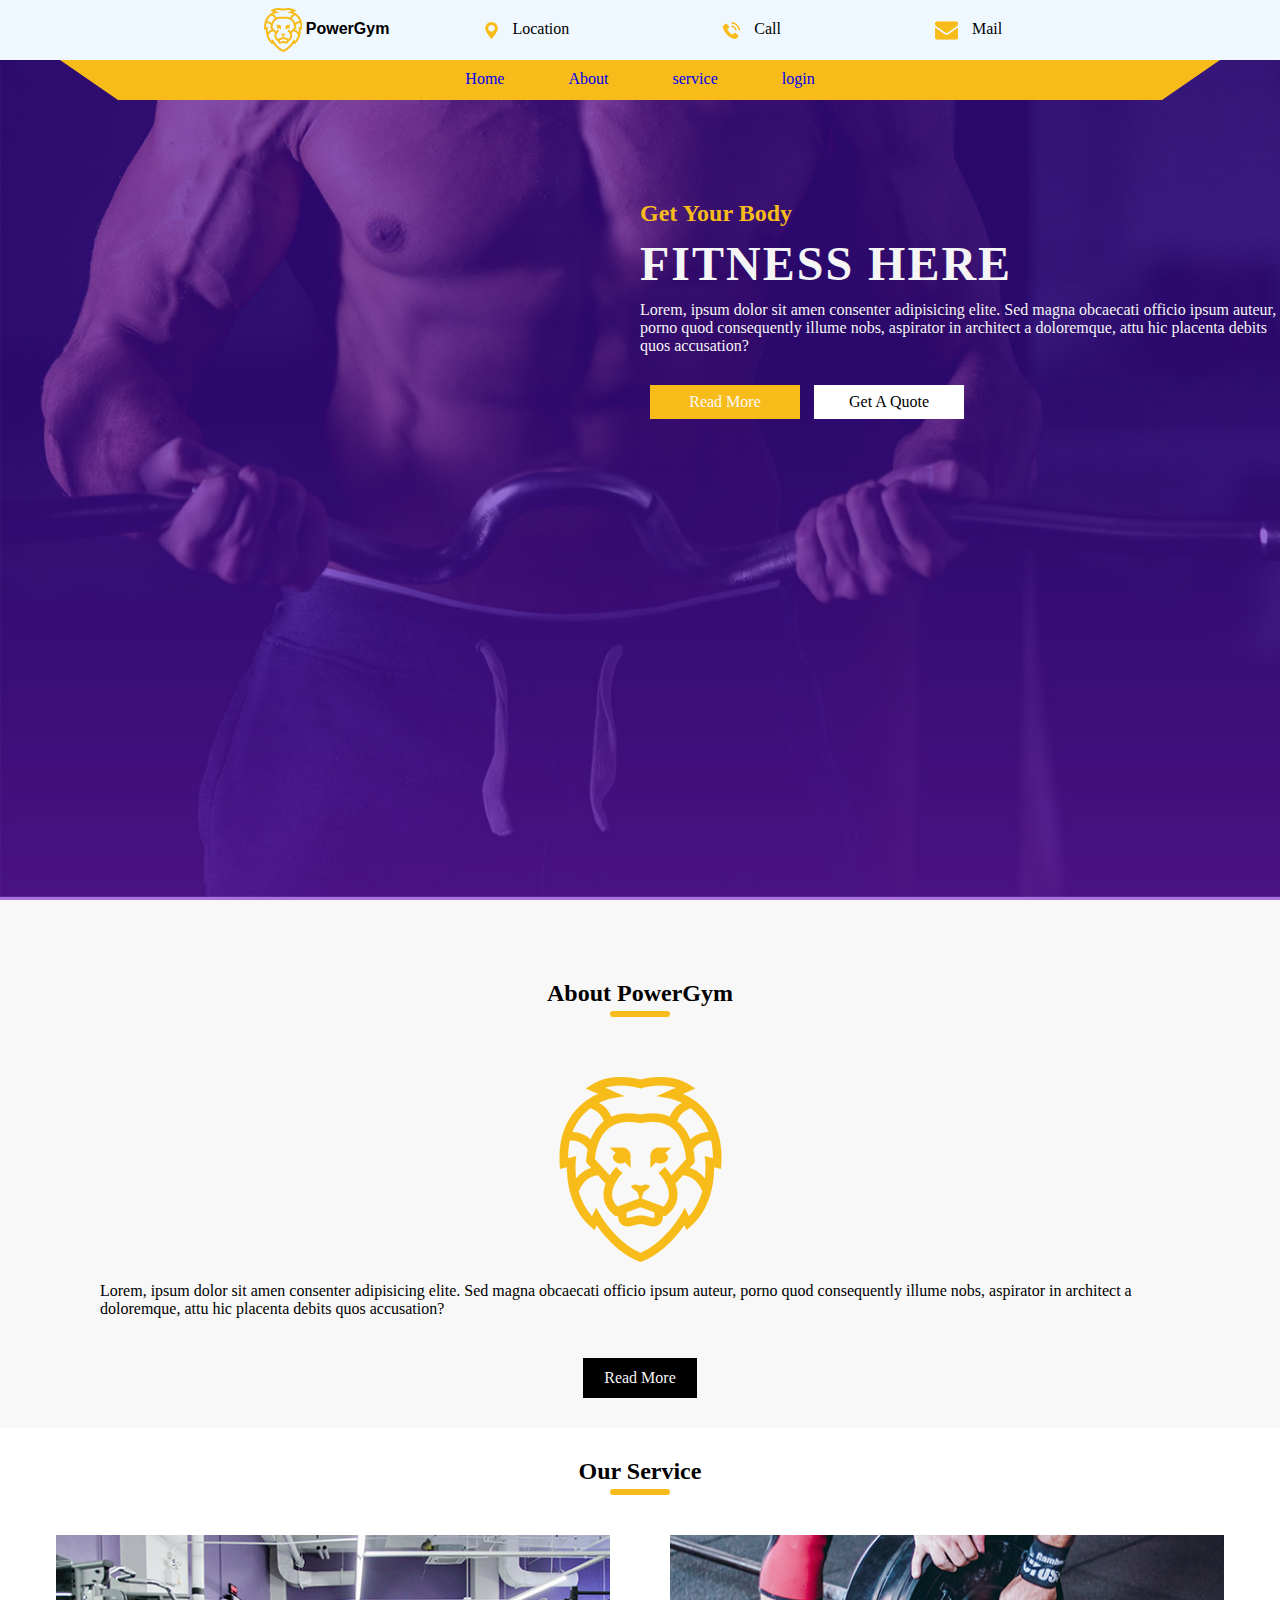
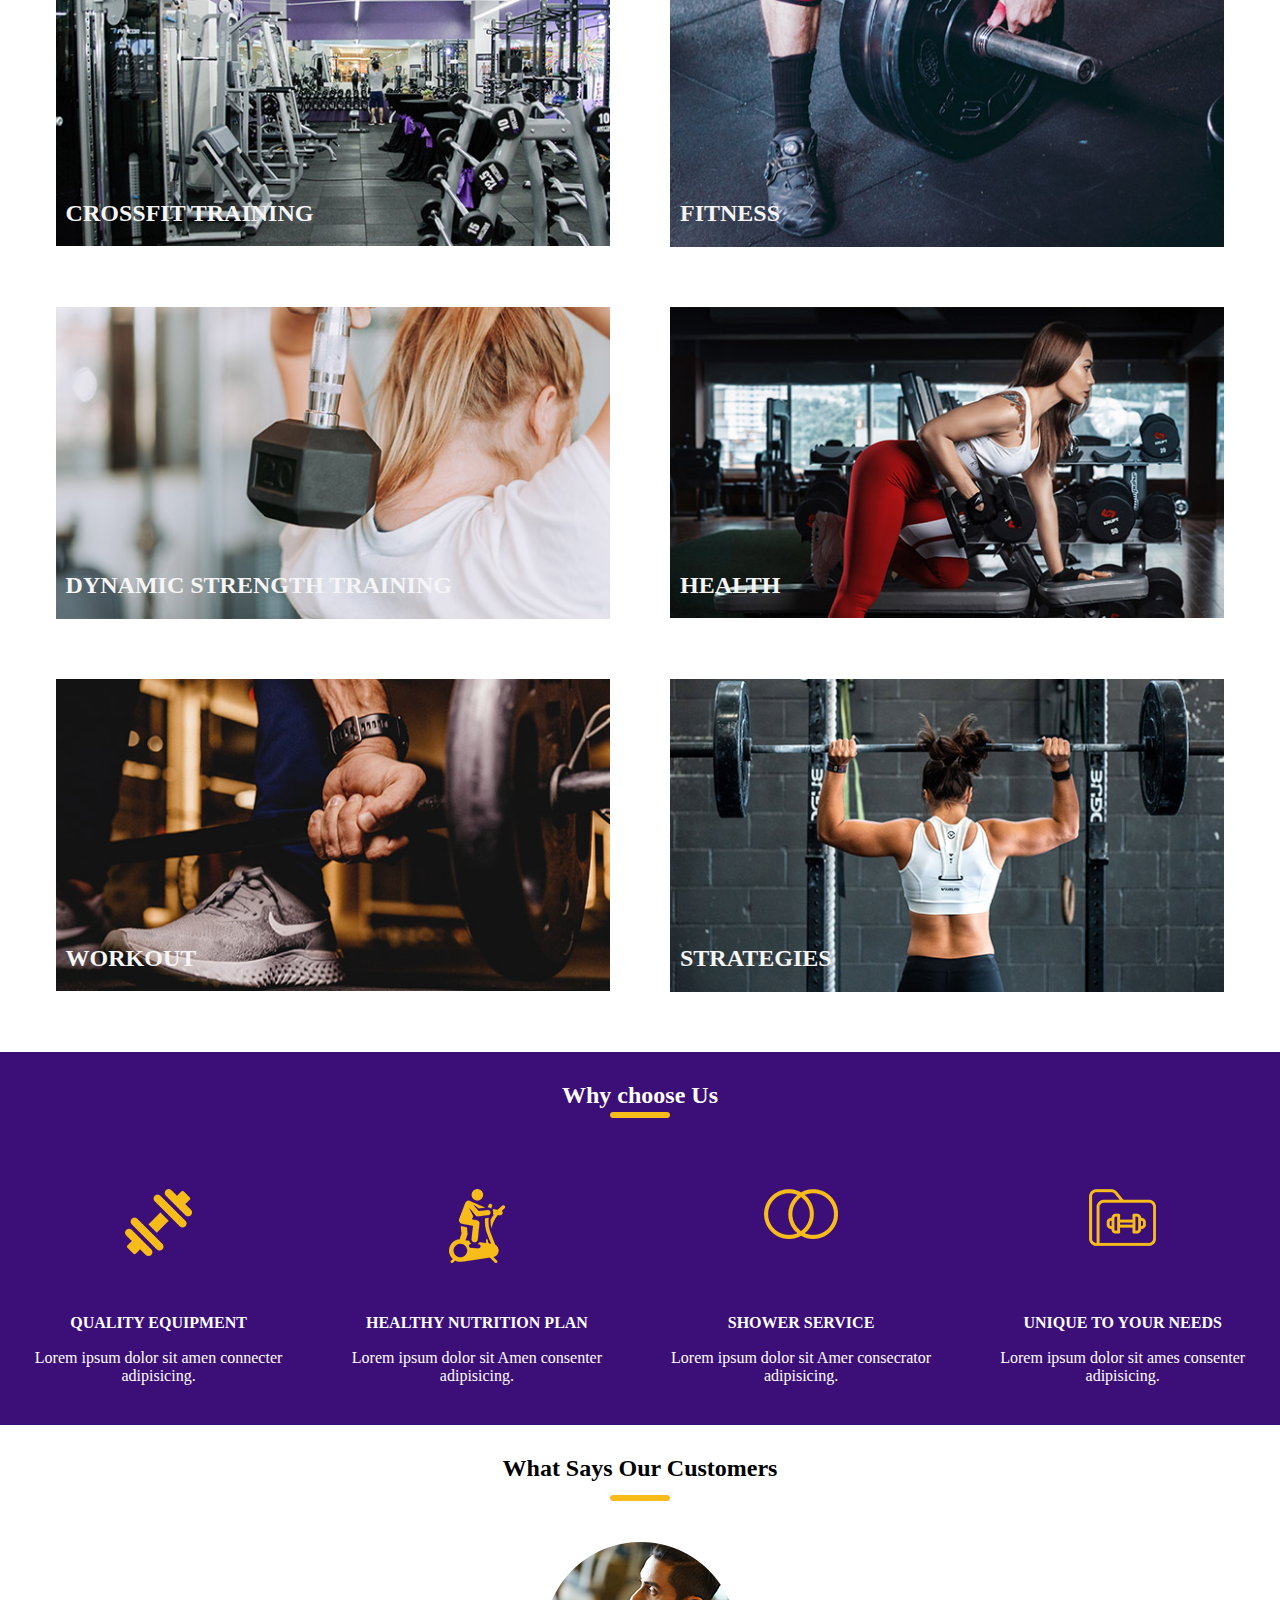
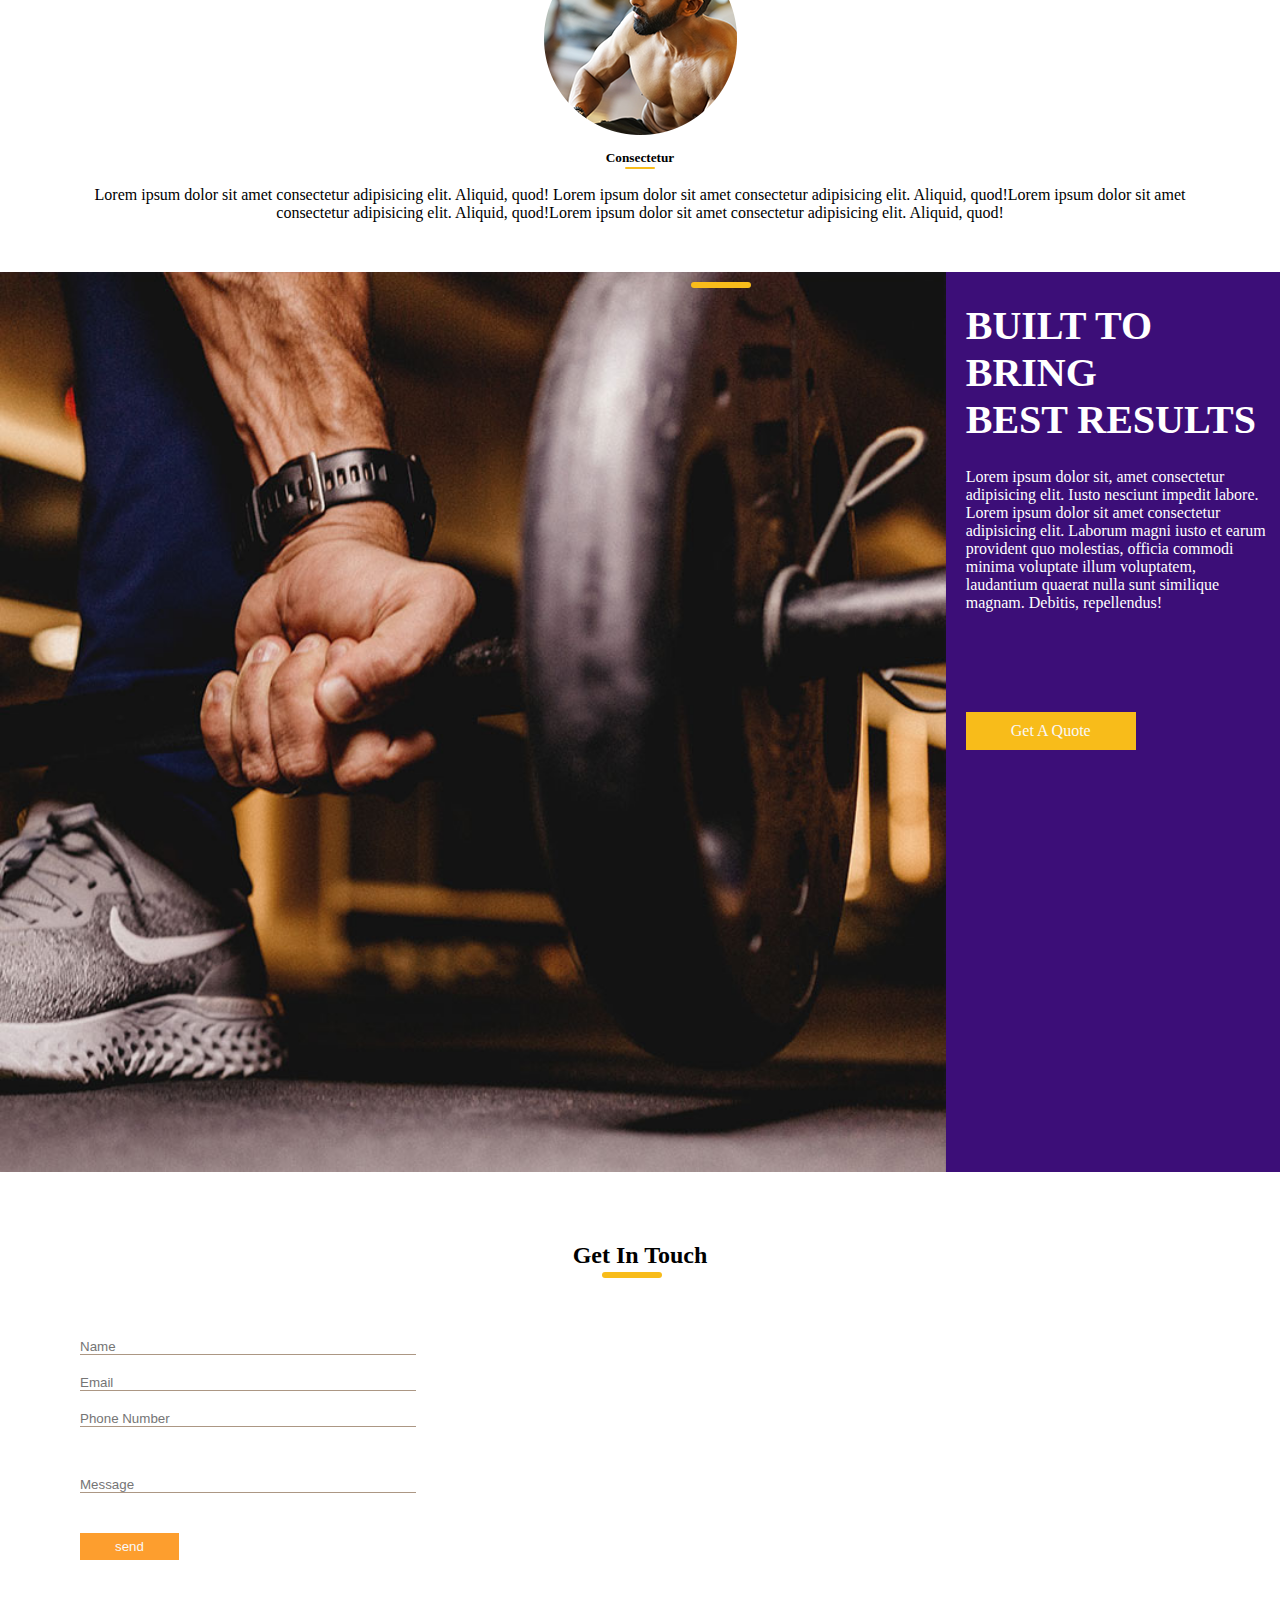
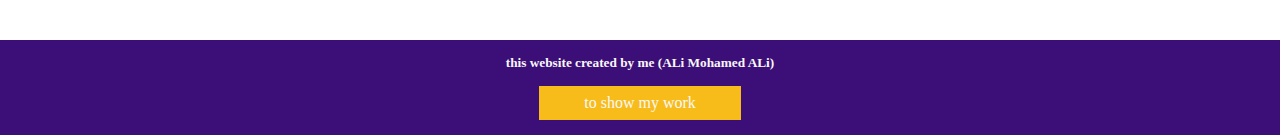
<file: index.html>
<!DOCTYPE html>
<html lang="en">
  <head>
    <meta charset="UTF-8" />
    <meta http-equiv="X-UA-Compatible" content="IE=edge" />
    <meta name="viewport" content="width=device-width, initial-scale=1.0" />
    <link rel="stylesheet" href="style.css" />
    <title>Fitness</title>
  </head>
  <body>
    <div class="header">
      <div class="navigation">
        <div class="logo">
          <a href="#">
            <img src="image/logo.png" alt="" />
            <span>PowerGym</span>
          </a>
        </div>
        <div class="contant-nav">
          <ul>
            <li>
              <a href="">
                <img src="image/location.png" alt="" />
                <span>Location</span>
              </a>
            </li>
            <li>
              <a href="">
                <img src="image/call.png" alt="" />
                <span>Call</span>
              </a>
            </li>
            <li>
              <a href="">
                <img src="image/envelope.png" alt="" />
                <span>Mail</span>
              </a>
            </li>
          </ul>
        </div>
      </div>
    </div>
    <section class="section">
      <div class="navbar2">
        <div class="custom-navbar">
          <div class="inner">
            <div class="nav-links">
              <ul>
                <li class="nav-item">
                  <a href="index.html">Home</a>
                </li>
                <li class="nav-item">
                  <a href="#about">About</a>
                </li>
                <li class="nav-item">
                  <a href="#service">service</a>
                </li>
                <li class="nav-item">
                  <a href="#login">login</a>
                </li>
              </ul>
            </div>
          </div>
        </div>
      </div>
      <div class="container">
        <div class="container-inner">
          <div class="container-content">
            <div class="container-details">
              <h2>Get Your Body</h2>
              <h1>FITNESS HERE</h1>
              <p>
                Lorem, ipsum dolor sit amen consenter adipisicing elite. Sed
                magna obcaecati officio ipsum auteur, porno quod consequently
                illume nobs, aspirator in architect a doloremque, attu hic
                placenta debits quos accusation?
              </p>
              <div class="container-btn">
                <a href="" class="btn1"> Read More </a>
                <a href="" class="btn2"> Get A Quote </a>
              </div>
            </div>
          </div>
        </div>
      </div>
    </section>
    <section class="body" id="about">
      <div class="main">
        <div class="title">
          <h2>About PowerGym</h2>
        </div>
        <div class="box">
          <div class="image-box">
            <img src="image/about-img.png" alt="" />
          </div>
          <div class="details-box">
            <p>
              Lorem, ipsum dolor sit amen consenter adipisicing elite. Sed
              magna obcaecati officio ipsum auteur, porno quod consequently
              illume nobs, aspirator in architect a doloremque, attu hic
              placenta debits quos accusation?
            </p>
            <div class="box-btn">
              <a href="">Read More</a>
            </div>
          </div>
        </div>
      </div>
    </section>
    <section class="service" id="service">
      <div class="service-body">
        <div class="service-title">
          <h2>Our Service</h2>
        </div>
        <div class="service-content">
          <div class="service-box">
            <a href=""><img src="image/s-1.jpg" alt=""/></a>
            <h6 class="service-heading">CROSSFIT TRAINING</h6>
          </div>
          <div class="service-box">
            <a href=""><img src="image/s-2.jpg" alt="" /></a>
            <h6 class="service-heading">FITNESS</h6>
          </div>
          <div class="service-box">
            <a href=""><img src="image/s-3.jpg" alt="" /></a>
            <h6 class="service-heading">DYNAMIC STRENGTH TRAINING</h6>
          </div>
          <div class="service-box">
            <a href=""><img src="image/s-4.jpg" alt="" /></a>
            <h6 class="service-heading">HEALTH</h6>
          </div>
          <div class="service-box">
            <a href=""><img src="image/s-5.jpg" alt="" /></a>
            <h6 class="service-heading">WORKOUT</h6>
          </div>
          <div class="service-box">
            <a href=""><img src="image/s-6.jpg" alt="" /></a>
            <h6 class="service-heading">STRATEGIES</h6>
            </div>
        </div>
        </div>
      </div>
    </section>
    <section class="our-section">
      <div class="section-content">
        <div class="section-title">
          <h2>Why choose Us</h2>
        </div>
        <div class="section-box">
          <div class="name">
            <div class="box-content">
              <div class="box-image">
                <img src="image/u-1.png" alt="">
              </div>
            </div>
            <div class="box-details">
              <h5>QUALITY EQUIPMENT</h5>
              <p>Lorem ipsum dolor sit amen connecter adipisicing.</p>
            </div>
          </div>
          <div class="name">
            <div class="box-content">
              <div class="box-image">
                <img src="image/u-2.png" alt="">
              </div>
            </div>
            <div class="box-details">
              <h5>HEALTHY NUTRITION PLAN</h5>
              <p>Lorem ipsum dolor sit Amen consenter adipisicing.</p>
            </div>
          </div>
          <div class="name">
            <div class="box-content">
              <div class="box-image">
                <img src="image/u-3.png" alt="">
              </div>
            </div>
            <div class="box-details">
              <h5>SHOWER SERVICE</h5>
              <p>Lorem ipsum dolor sit Amer consecrator adipisicing.</p>
            </div>
          </div>
          <div class="name">
            <div class="box-content">
              <div class="box-image">
                <img src="image/u-4.png" alt="">
              </div>
            </div>
            <div class="box-details">
              <h5>UNIQUE TO YOUR NEEDS</h5>
              <p>Lorem ipsum dolor sit ames consenter adipisicing.</p>
            </div>
          </div>
        </div>
      </div>
    </section>
    <section class="customer">
      <div class="customer-container">
        <div class="container-title">
          <h2>What Says Our Customers</h2>
        </div>
          <div class="container-box">
            <div class="container-image">
              <img src="image/client.png" alt="">
            </div>
          </div>
          <div class="customer-details">
            <h5>Consectetur</h5>
            <p>Lorem ipsum dolor sit amet consectetur adipisicing
              elit. Aliquid, quod! Lorem ipsum dolor sit amet consectetur adipisicing
              elit. Aliquid, quod!Lorem ipsum dolor sit amet consectetur adipisicing
              elit. Aliquid, quod!Lorem ipsum dolor sit amet consectetur adipisicing
              elit. Aliquid, quod!</p>
            </div>
          </div>
    </section>
    <section class="result">
      <div class="container-result">
        <div class="row">
          <div class="image-row">
            <img src="image/result-img.jpg" alt="">
          </div>
          <div class="row-content">
            <div class="row-details">
              <h2>
                BUILT TO BRING
                <br>
                BEST RESULTS
              </h2>
              <p>Lorem ipsum dolor sit, amet consectetur adipisicing elit. Iusto
                nesciunt impedit labore. Lorem ipsum dolor sit amet consectetur adipisicing elit.
                Laborum magni iusto et earum provident quo molestias, officia commodi minima voluptate
                illum voluptatem,
                laudantium quaerat nulla sunt similique magnam. Debitis, repellendus!</p>
                <a href="#">Get A Quote</a>
            </div>
          </div>
        </div>
      </div>
    </section>
    <section class="contact" id="login">
      <div class="contact-container">
        <div class="contact-title">
          <h2>Get In Touch</h2>
        </div>
        <div class="contant-content">
          <form>
            <div class="form-content">
              <div class="form-details">
              <div>
                <input type="text" placeholder="Name">
              </div>
              <div>
                <input type="email" placeholder="Email">
              </div>
              <div>
                <input type="text" placeholder="Phone Number">
              </div>
              <div class="message">
                <input type="text" placeholder="Message">
              </div>
              <div class="contact-btn">
                <button type="submit">send</button>
              </div>
              </div>
            </div>
          </form>
        </div>
      </div>
    </section>
    <footer>
      <div class="footer">
        <h5>this website created by me (ALi Mohamed ALi)</h5>
        <a href="files/project3/index.html">to show my work</a>
      </div>
      <div>

      </div>
    </footer>
  </body>
</html>
</file>
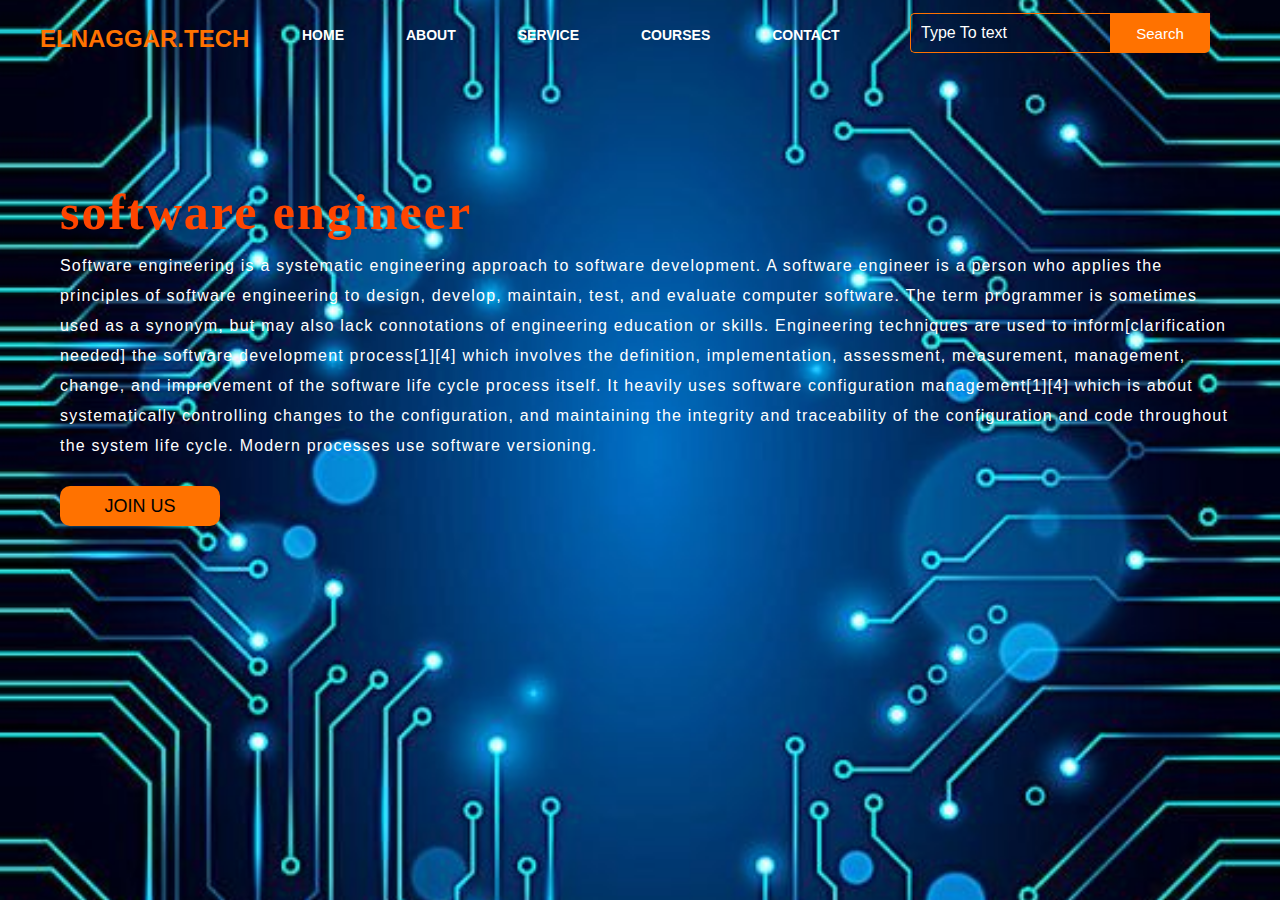
<file: files/project3/files/project/index.html>
<!DOCTYPE html>
<html lang="en">
<head>
    <title>
        COURSES
    </title>
    <link rel="stylesheet" href="style.css">
</head>
<body>

    <div class="main">
        <div class="navbar">
            <div class="icon">
              <a href="#"><h2 class="logo">elnaggar.tech</h2></a>
            </div>

            <div class="menu">
                <ul>
                    <li><a href="#">HOME</a></li>
                    <li><a href="about.html">ABOUT</a></li>
                    <li><a href="#">SERVICE</a></li>
                    <li><a href="courses.html">COURSES</a></li>
                    <li><a href="contact.html">CONTACT</a></li>
                </ul>
            </div>

            <div class="search">
                <input class="srch" type="search" name="" placeholder="Type To text">
                <a href="#"> <button class="btn">Search</button></a>
            </div>

        </div> 
        <div class="content">
            <h1>software engineer</h1>
            <p class="par">Software engineering is a systematic engineering approach to software development.
                A software engineer is a person who applies the principles of software engineering to design, develop, maintain, test, and evaluate computer software. The term programmer is sometimes used as a synonym, but may also lack connotations of engineering education or skills.
                Engineering techniques are used to inform[clarification needed] the software development process[1][4] which involves the definition, implementation, assessment, measurement, management, change, and improvement of the software life cycle process itself. It heavily uses software configuration management[1][4] which is about systematically controlling changes to the configuration, and maintaining the integrity and traceability of the configuration and code throughout the system life cycle. Modern processes use software versioning.</p>
                <button class="cn"><a href="contact.html">JOIN US</a></button>

</body>
</html>
</file>
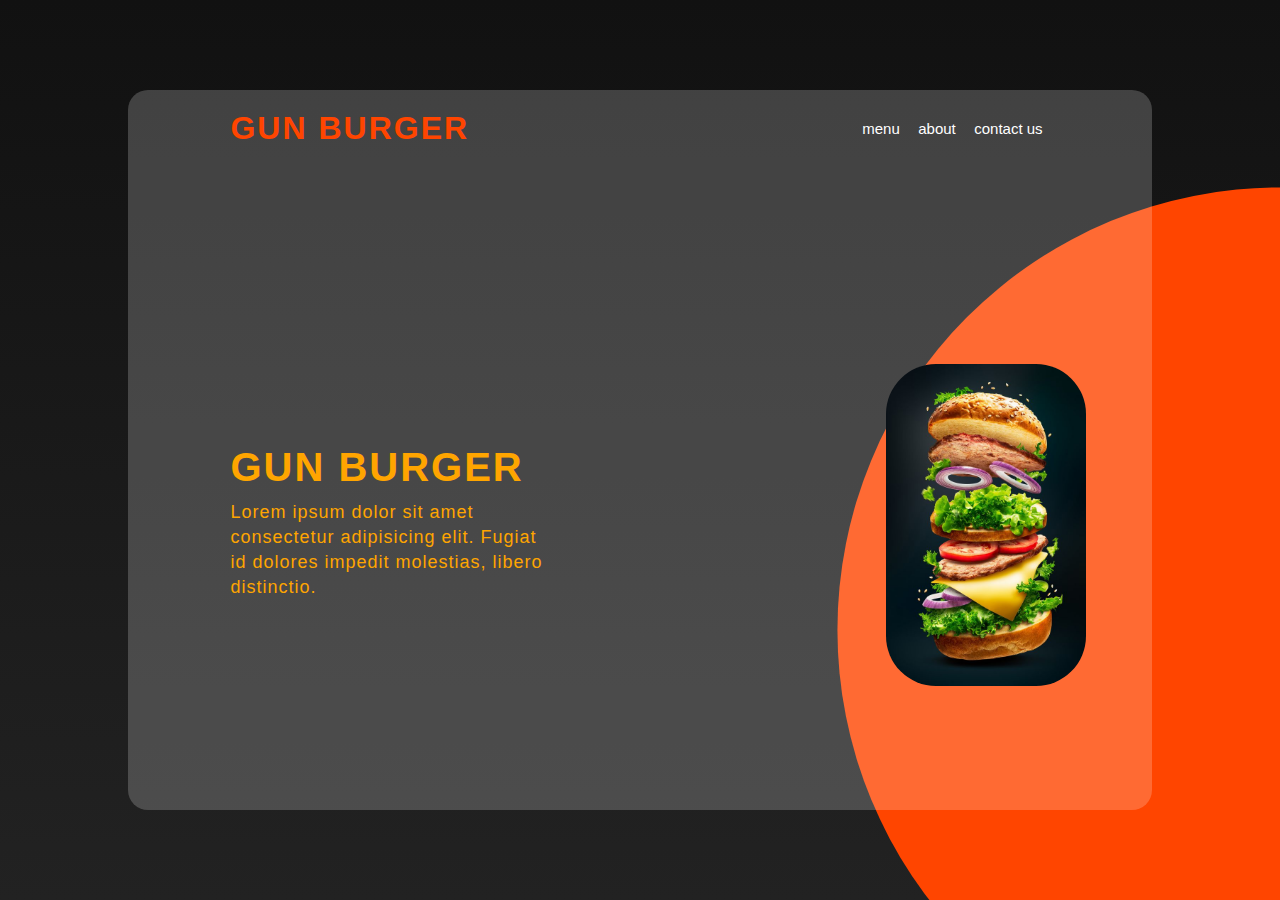
<file: files/project3/files/project2/index.html>
<!DOCTYPE html>
<html>
    <head>
       <title>
my project
       </title>
       <meta charset="UTF-8">
        <link rel="stylesheet" href="style.css">
        <meta name="viewport" content="width=device-width">
        <meta name="keyword" content="html,c#,css,javascript">
        <meta name="description" content="programmer lectrning">
        <link rel="stylesheet" href="https://cdn.jsdelivr.net/npm/bootstrap@5.2.0/dist/css/bootstrap.min.css" integrity="sha384-gH2yIJqKdNHPEq0n4Mqa/HGKIhSkIHeL5AyhkYV8i59U5AR6csBvApHHNl/vI1Bx" crossorigin="anonymous">
        <script src="https://cdn.jsdelivr.net/npm/bootstrap@5.2.0/dist/js/bootstrap.min.js" integrity="sha384-ODmDIVzN+pFdexxHEHFBQH3/9/vQ9uori45z4JjnFsRydbmQbmL5t1tQ0culUzyK" crossorigin="anonymous"></script>
        <script src="https://cdn.jsdelivr.net/npm/bootstrap@5.2.0/dist/js/bootstrap.bundle.min.js" integrity="sha384-A3rJD856KowSb7dwlZdYEkO39Gagi7vIsF0jrRAoQmDKKtQBHUuLZ9AsSv4jD4Xa" crossorigin="anonymous"></script>
    </head>

    <body>
      <div class="container">
         <nav>
            <a href="https://www.facebook.com/Gunburger0" class="logo">Gun Burger</a> 
            <ul>
                <li><a href="menu.html">menu</a></li>
                <li><a href="about.html" >about</a></li>
                <li><a href="contact us.html">contact us</a></li>
            </ul>
         </nav>
         <div class="cont">
            <div class="text">
                <h2>Gun Burger</h2>
                <p>Lorem ipsum dolor sit amet consectetur adipisicing elit. Fugiat id dolores impedit molestias, libero distinctio.</p>

            </div>
            <div class="image">
                <img  src="image/bf3566cd10c73edcfb61e041dbb434a1.jpg" >
            </div>

         </div>
      </div>
    </body>
</html>
</file>
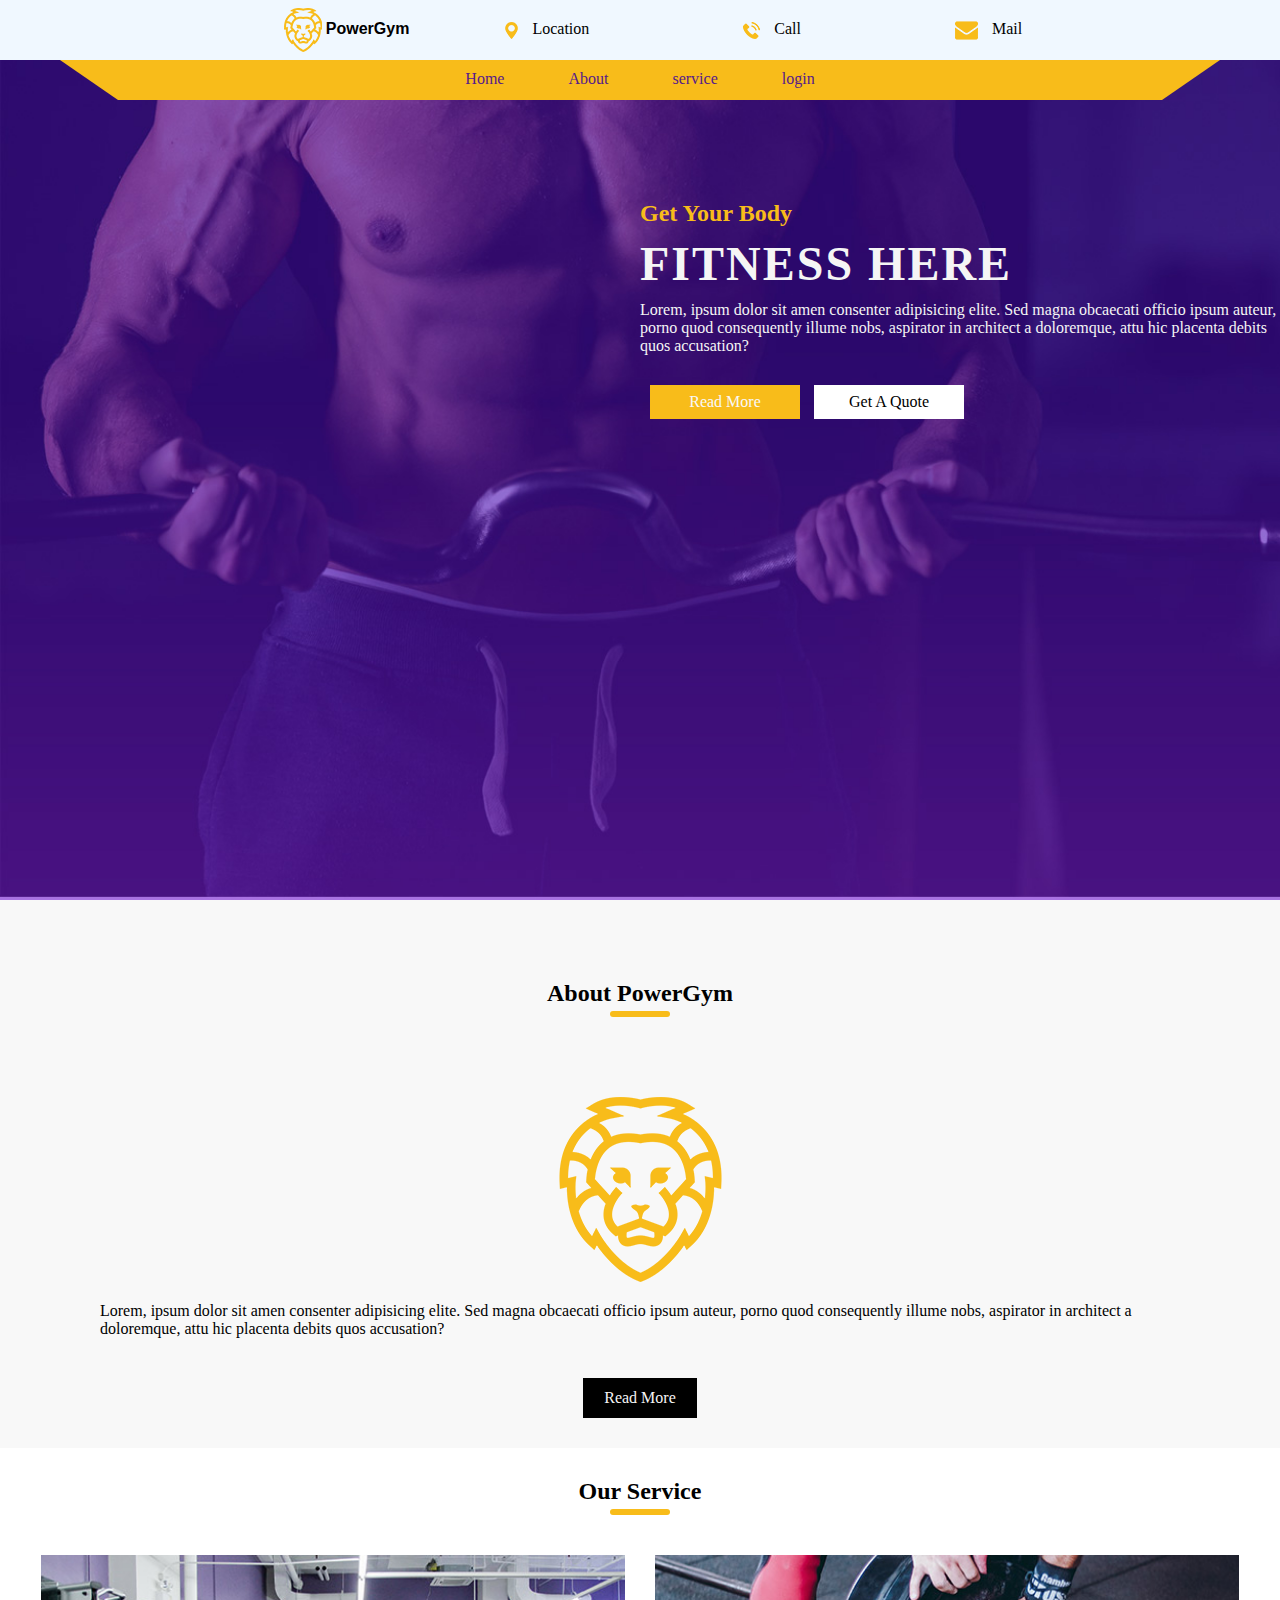
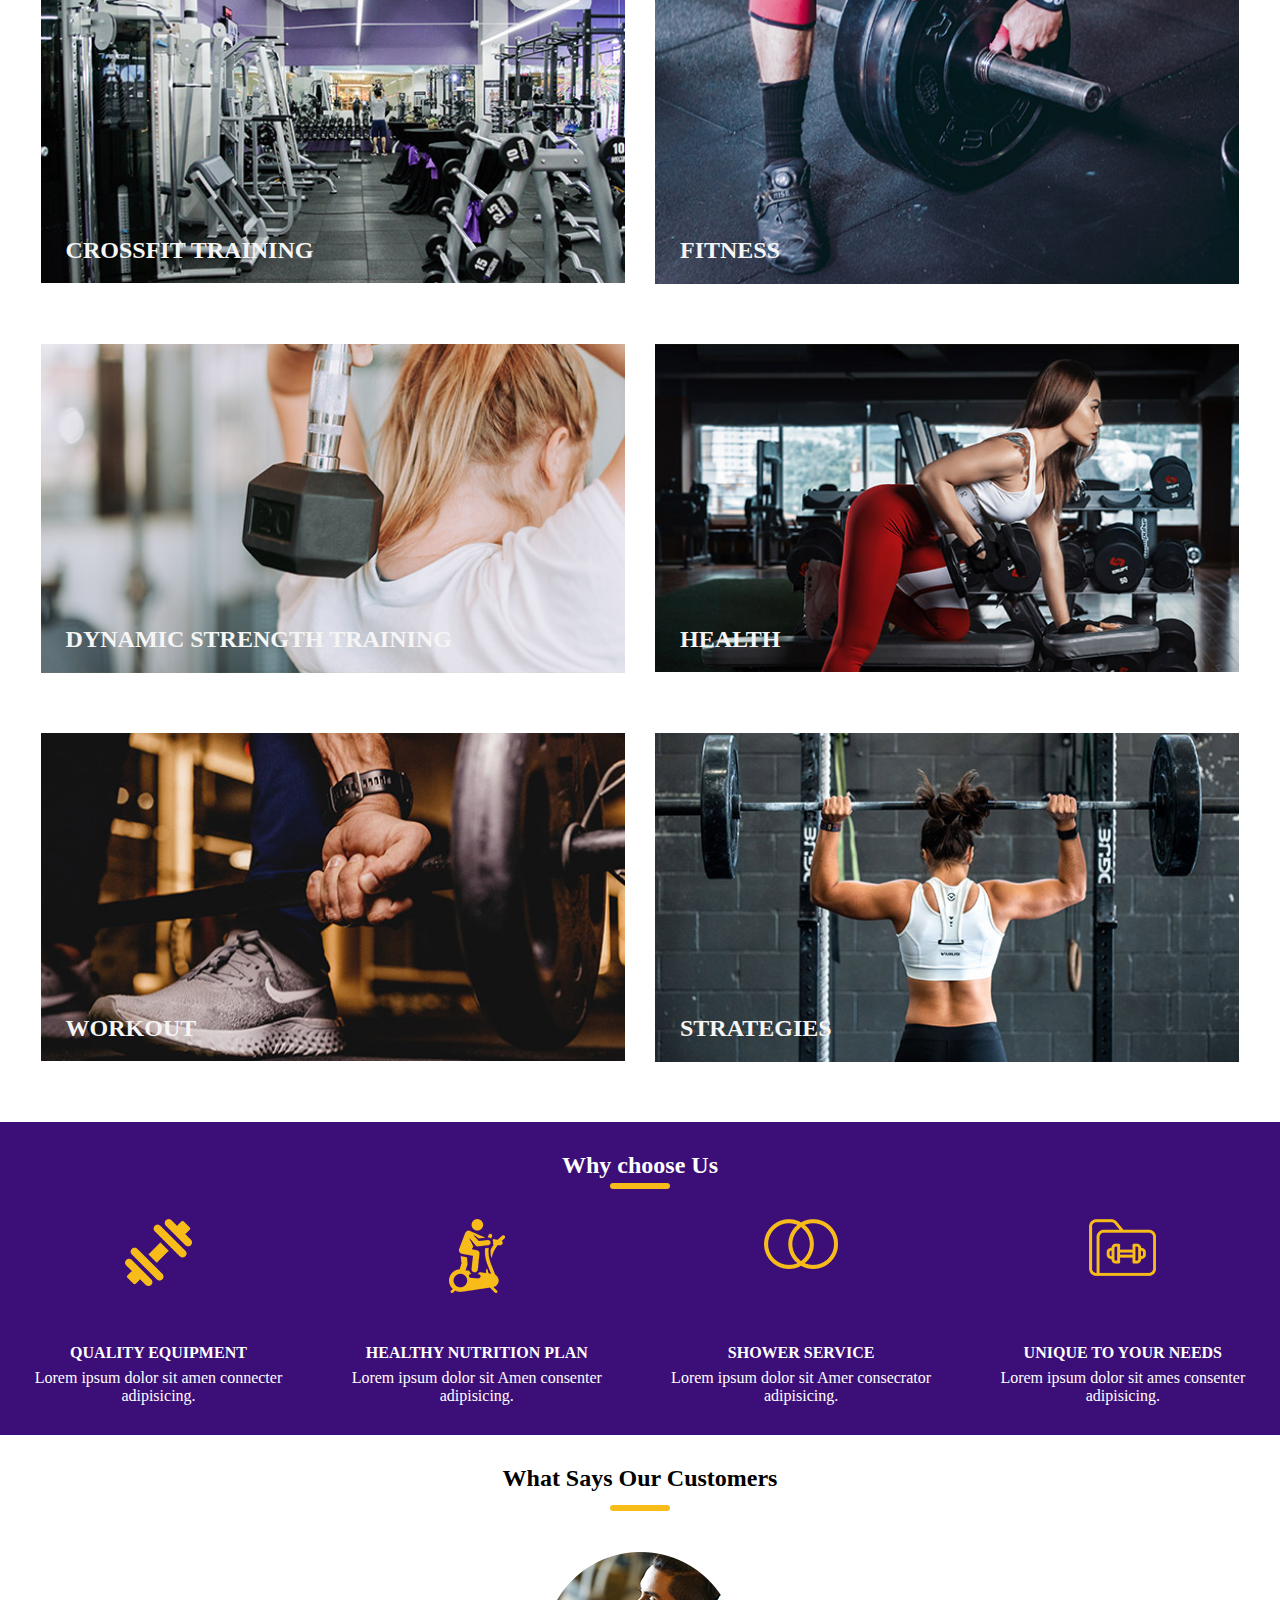
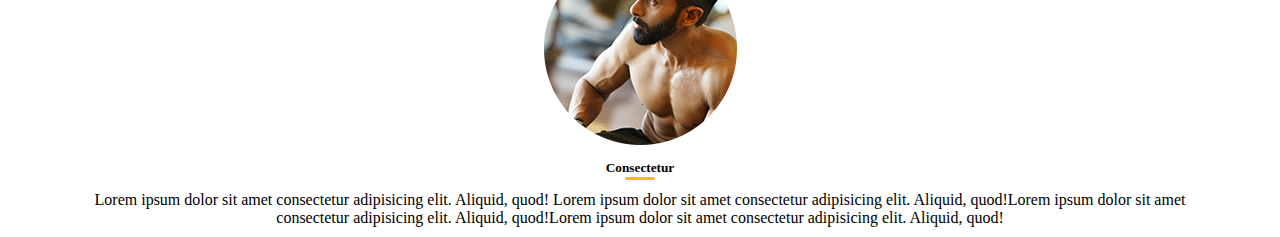
<file: files/project3/files/fitness/files/project3/files/fitness/index.html>
<!DOCTYPE html>
<html lang="en">
  <head>
    <meta charset="UTF-8" />
    <meta http-equiv="X-UA-Compatible" content="IE=edge" />
    <meta name="viewport" content="width=device-width, initial-scale=1.0" />
    <link rel="stylesheet" href="style.css" />
    <title>Fitness</title>
  </head>
  <body>
    <div class="header">
      <div class="navigation">
        <div class="logo">
          <a href="#">
            <img src="image/logo.png" alt="" />
            <span>PowerGym</span>
          </a>
        </div>
        <div class="contant-nav">
          <ul>
            <li>
              <a href="">
                <img src="image/location.png" alt="" />
                <span>Location</span>
              </a>
            </li>
            <li>
              <a href="">
                <img src="image/call.png" alt="" />
                <span>Call</span>
              </a>
            </li>
            <li>
              <a href="">
                <img src="image/envelope.png" alt="" />
                <span>Mail</span>
              </a>
            </li>
          </ul>
        </div>
      </div>
    </div>
    <section class="section">
      <div class="navbar2">
        <div class="custom-navbar">
          <div class="inner">
            <div class="nav-links">
              <ul>
                <li class="nav-item">
                  <a href=""><span>Home</span></a>
                </li>
                <li class="nav-item">
                  <a href=""><span>About</span></a>
                </li>
                <li class="nav-item">
                  <a href=""><span>service</span></a>
                </li>
                <li class="nav-item">
                  <a href=""><span>login</span></a>
                </li>
              </ul>
            </div>
          </div>
        </div>
      </div>
      <div class="container">
        <div class="container-inner">
          <div class="container-content">
            <div class="container-details">
              <h2>Get Your Body</h2>
              <h1>FITNESS HERE</h1>
              <p>
                Lorem, ipsum dolor sit amen consenter adipisicing elite. Sed
                magna obcaecati officio ipsum auteur, porno quod consequently
                illume nobs, aspirator in architect a doloremque, attu hic
                placenta debits quos accusation?
              </p>
              <div class="container-btn">
                <a href="" class="btn1"> Read More </a>
                <a href="" class="btn2"> Get A Quote </a>
              </div>
            </div>
          </div>
        </div>
      </div>
    </section>
    <section class="body">
      <div class="main">
        <div class="title">
          <h2>About PowerGym</h2>
        </div>
        <div class="box">
          <div class="image-box">
            <img src="image/about-img.png" alt="" />
          </div>
          <div class="details-box">
            <p>
              Lorem, ipsum dolor sit amen consenter adipisicing elite. Sed
              magna obcaecati officio ipsum auteur, porno quod consequently
              illume nobs, aspirator in architect a doloremque, attu hic
              placenta debits quos accusation?
            </p>
            <div class="box-btn">
              <a href="">Read More</a>
            </div>
          </div>
        </div>
      </div>
    </section>
    <section class="service">
      <div class="service-body">
        <div class="service-title">
          <h2>Our Service</h2>
        </div>
        <div class="service-content">
          <div class="service-box">
            <a href=""><img src="image/s-1.jpg" alt=""/></a>
            <h6 class="service-heading">CROSSFIT TRAINING</h6>
          </div>
          <div class="service-box">
            <a href=""><img src="image/s-2.jpg" alt="" /></a>
            <h6 class="service-heading">FITNESS</h6>
          </div>
          <div class="service-box">
            <a href=""><img src="image/s-3.jpg" alt="" /></a>
            <h6 class="service-heading">DYNAMIC STRENGTH TRAINING</h6>
          </div>
          <div class="service-box">
            <a href=""><img src="image/s-4.jpg" alt="" /></a>
            <h6 class="service-heading">HEALTH</h6>
          </div>
          <div class="service-box">
            <a href=""><img src="image/s-5.jpg" alt="" /></a>
            <h6 class="service-heading">WORKOUT</h6>
          </div>
          <div class="service-box">
            <a href=""><img src="image/s-6.jpg" alt="" /></a>
            <h6 class="service-heading">STRATEGIES</h6>
            </div>
        </div>
        </div>
      </div>
    </section>
    <section class="our-section">
      <div class="section-content">
        <div class="section-title">
          <h2>Why choose Us</h2>
        </div>
        <div class="section-box">
          <div class="name">
            <div class="box-content">
              <div class="box-image
  ">
                <img src="image/u-1.png" alt="">
              </div>
            </div>
            <div class="box-details">
              <h5>QUALITY EQUIPMENT</h5>
              <p>Lorem ipsum dolor sit amen connecter adipisicing.</p>
            </div>
          </div>
          <div class="name">
            <div class="box-content">
              <div class="box-image
  ">
                <img src="image/u-2.png" alt="">
              </div>
            </div>
            <div class="box-details">
              <h5>HEALTHY NUTRITION PLAN</h5>
              <p>Lorem ipsum dolor sit Amen consenter adipisicing.</p>
            </div>
          </div>
          <div class="name">
            <div class="box-content">
              <div class="box-image
  ">
                <img src="image/u-3.png" alt="">
              </div>
            </div>
            <div class="box-details">
              <h5>SHOWER SERVICE</h5>
              <p>Lorem ipsum dolor sit Amer consecrator adipisicing.</p>
            </div>
          </div>
          <div class="name">
            <div class="box-content">
              <div class="box-image
  ">
                <img src="image/u-4.png" alt="">
              </div>
            </div>
            <div class="box-details">
              <h5>UNIQUE TO YOUR NEEDS</h5>
              <p>Lorem ipsum dolor sit ames consenter adipisicing.</p>
            </div>
          </div>
        </div>
      </div>
    </section>
    <section class="customer">
      <div class="customer-container">
        <div class="container-title">
          <h2>What Says Our Customers</h2>
        </div>
          <div class="container-box">
            <div class="container-image">
              <img src="image/client.png" alt="">
            </div>
          </div>
          <div class="customer-details">
            <h5>Consectetur</h5>
            <p>Lorem ipsum dolor sit amet consectetur adipisicing
              elit. Aliquid, quod! Lorem ipsum dolor sit amet consectetur adipisicing
              elit. Aliquid, quod!Lorem ipsum dolor sit amet consectetur adipisicing
              elit. Aliquid, quod!Lorem ipsum dolor sit amet consectetur adipisicing
              elit. Aliquid, quod!</p>
            </div>
          </div>
    </section>
  </body>
</html>
</file>
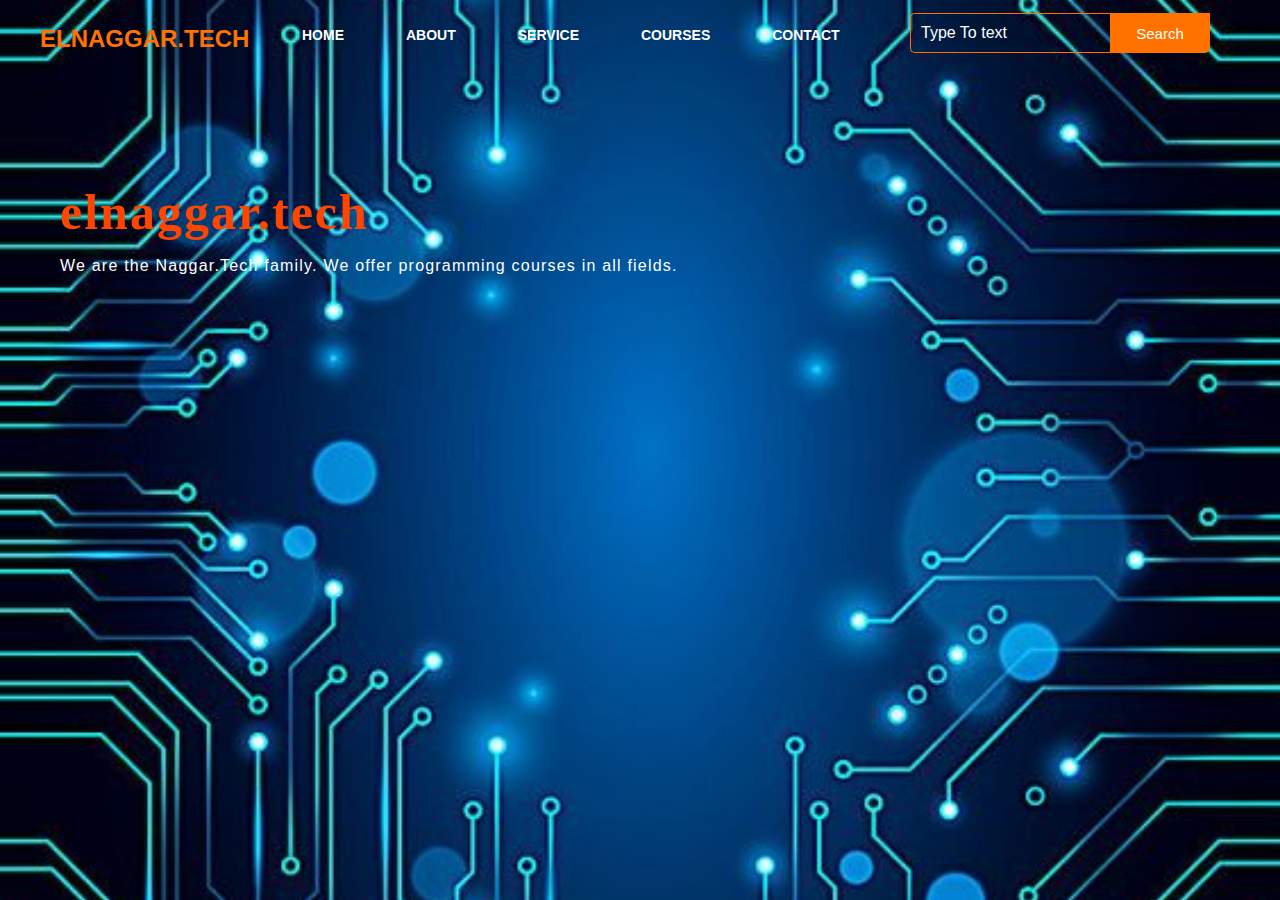
<file: files/project3/files/project/about.html>
<!DOCTYPE html>
<html lang="en">
<head>
    <title>
        COURSES
    </title>
    <link rel="stylesheet" href="style.css">
</head>
     <body>


      <div class="main">
        <div class="navbar">
            <div class="icon">
              <a href="#"><h2 class="logo">elnaggar.tech</h2></a>
            </div>

            <div class="menu">
                <ul>
                    <li><a href="index.html">HOME</a></li>
                    <li><a href="about.html">ABOUT</a></li>
                    <li><a href="#">SERVICE</a></li>
                    <li><a href="courses.html">COURSES</a></li>
                    <li><a href="contact.html">CONTACT</a></li>
                </ul>
            </div>

            <div class="search">
                <input class="srch" type="search" name="" placeholder="Type To text">
                <a href="#"> <button class="btn">Search</button></a>
            </div>
        </div> 
        <div class="content">
          <h1>elnaggar.tech</h1>
          <p class="par">We are the Naggar.Tech family. We offer programming courses in all fields.
          </p>
        </div>
     </body>
</html>
</file>
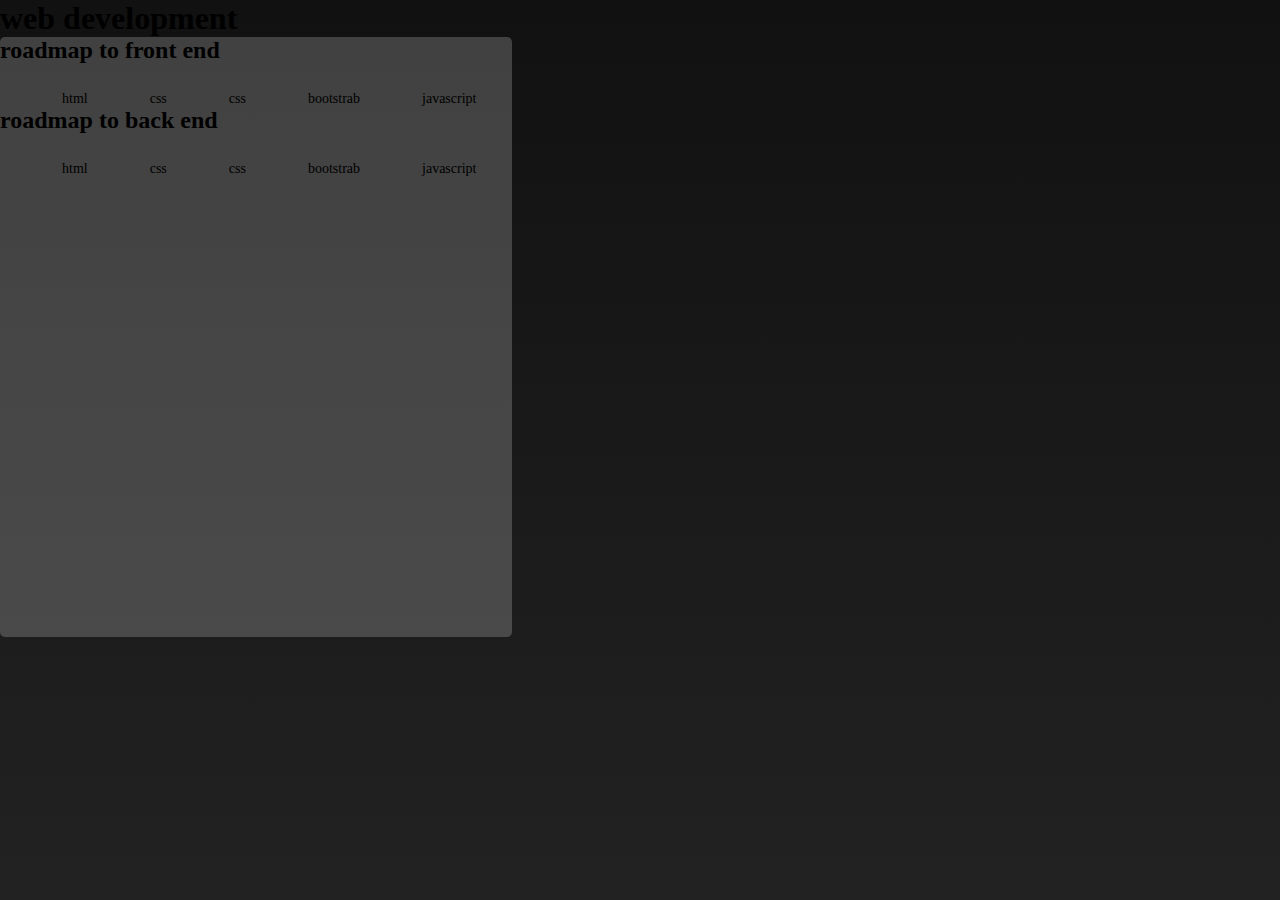
<file: files/project3/files/project/web devolopment.html>
<!DOCTYPE html>
<html lang="en">
<head>
    <title>
        COURSES
    </title>
    <link rel="stylesheet" href="style.css">
    <style>
      *{
        margin: 0px;
        padding: 0px;
      }
      body{
    background: linear-gradient(#111,#222);
    height: 100vh;
    width: 100%;
      }
h1{
  margin: 0px;
  padding: 0px;
}
      .container{
        width: 40%;
        height: 600px;
        background: rgba(255,255,255,0.2);
         border-radius: 5px;
         overflow: hidden;
      }

    </style>
</head>
     <body>
      <h1>web development</h1>
      <div class="container">
    <div class="pairent">
      <div class="child">
        <h2>roadmap to front end</h2>
       <ul>
        <li>html</li>
        <li>css</li>
        <li>css</li>
        <li>bootstrab</li>
        <li>javascript</li>
        <li>angular</li>
       </ul>
       <h2>roadmap to back end</h2>
       <ul>
        <li>html</li>
        <li>css</li>
        <li>css</li>
        <li>bootstrab</li>
        <li>javascript</li>
        <li>angular</li>
       </ul>
      </div>
    </div>
  </div>
     </body>
</html>
</file>
<file: style.css>
*{
    margin: 0;
    padding: 0;
    box-sizing: border-box;
}
.header{
    background-color: aliceblue;
    height: 60px;
}
.header a{
    text-decoration: none;
    color: black;
}
.navigation{
    display: flex;
    justify-content: center;
    align-items: center;
    text-align: center;
}
.logo{
    justify-content: flex-start;
    margin-left: 40px;
    padding: .5rem 1rem;
}
.logo span{
    font-family: Arial, Helvetica, sans-serif;
    font-weight: 700;
}
.contant-nav li {
    display: inline-block;
}
.contant-nav{
    text-decoration: none;
    display: flex;
    justify-content: center;
    align-items: center;
}
.contant-nav a{
    margin: 70px;
}
.contant-nav img{
    margin: 10px;
}
img{
    vertical-align: middle;
    border-style: none;
}
.section{
    height: calc(100vh - 60px);
    background-image:url(image/slider-bg.jpg) ;
    background-size: cover;
}
.navbar2{
    padding: 0 60px;
}
.custom-navbar{
    background-color: #f8bc1a;
    padding: 5px 0;
    -webkit-clip-path: polygon(0 0,100% 0%,95% 100%,5% 100%);
    height: 40px;
    padding: 10px 30px;

}
.inner{
    display: flex;
    justify-content: center;
    align-items: center;
}
.nav-links li{
display: inline-block;
}
.nav-links a{
    text-decoration: none;
    padding: 10px 30px;
}
.nav-links a:hover{
    background-color: transparent;
    color: #f8f8f8;
}
.container{
    height: 50vh;
}
.container-content{
    margin-top: 100px;
    display: flex;
    justify-content: flex-end;
    align-items: center;
}
.container-details{
    width: 50%;
}
.container-details h2 {
    color: #f8bc1a;
    font-family: Cambria, Cochin, Georgia, Times, 'Times New Roman', serif;
    margin-bottom: 8px;
}
.container-details h1{
    color: whitesmoke;
    font-weight: 700;
    font-size: 3rem;
    letter-spacing: 2px;
    line-height: 1.2;
    margin-bottom: 8px;
}
.container-details p{
    color: whitesmoke;
    margin-bottom: 20px;
}
.container-btn a{
    text-decoration: none;
    padding: 7px 0;
    width:150px;
    text-align: center;
    display: inline-block;
}
.container-btn .btn1{
    background-color: #f8bc1a;
    border: 1px #f8bc1a solid;
    margin: 10px;
    color: #f8f8f8;
}
.container-btn .btn2{
    background-color: white;
    color: #000;
    border: 1px white solid;
}
.container-btn .btn1:hover{border: #f8bc1a 1px solid; color:#f8bc1a ;}
.container-btn .btn2:hover{border: #fff 1px solid; color: #fff;}
.container-btn a:hover{background-color: transparent; }
.body{
    background-color: #f8f8f8;
    padding: 30px 0;
}
.title h2{
    display: flex;
    justify-content: center;
    align-items: center;
    margin: 50px;
}
.title h2::before{
    content: " ";
    position: absolute;
    bottom: -10;
    margin-top: 40px;
    left: 50%;
    width: 60px;
    height: 6px;
    background-color: #f8bc1a;
    border-radius: 10px ;
    transform: translateX(-50%);
}
.image-box{
    display: flex;
    justify-content: center;
    align-items: center;
}
.image-box img{
    margin-top: 20px;
}
.details-box{
    display: inline-block;
}
.details-box p{
    margin: 20px 100px;
}
.box-btn{
    display: flex;
    justify-content: center;
    align-items: center;
}
.box-btn a{
    padding: 10px 20px;
    margin-top: 20px;
    text-decoration: none;
    display: inline-block;
    background-color: black;
    color: whitesmoke;
    border: 1px black solid;
}
.box-btn a:hover{
    background-color: transparent;
    color: black;
}
.service-body{
    padding: 30px 0;
}
.service-title h2{
    display: flex;
    justify-content: center;
    align-items: center;
    margin-bottom: 20px;
}
.service-title h2::before{
    content: " ";
    position: absolute;
    bottom: -5;
    margin-top: 40px;
    left: 50%;
    width: 60px;
    height: 6px;
    background-color: #f8bc1a;
    border-radius: 10px ;
    transform: translateX(-50%);
}
.service-content{
    display: flex;
    justify-content: center;
    flex-wrap: wrap;
}

.service-box{
    padding: 30px 30px;
    flex-basis: 48%;
    position: relative;
    color: whitesmoke;
}
.service-box img{
    width: 100%;
}
img{
    vertical-align: middle;
    border-style: none;
}
h6{
    position: absolute;
    left: 40px;
    bottom: 50px;
    font-size: 1.5rem;
    font-weight: 700;
    text-transform: uppercase;
}
/* .service-link a{
    text-decoration: none;
    position: absolute;
    text-align: center;
    top: 50%;
    left: 50%;
} */
.service-box img{
    opacity: 2;
    transition: opacity 0.3s ease-in-out;
}
.service-box:hover img{
    opacity: 0.7;
}
.our-section{
    padding: 30px 0;
    background-color: #3c0e78;
    color: #fff;
}
.section-title h2{
    display: flex;
    justify-content: center;
    align-items: center;
    margin-bottom: 80px;
}
.section-title h2::before{
    content: " ";
    position: absolute;
    bottom: -5;
    margin-top: 40px;
    left: 50%;
    width: 60px;
    height: 6px;
    background-color: #f8bc1a;
    border-radius: 10px ;
    transform: translateX(-50%);
}
.section-box{
    display: flex;
}
.name{
    display: flex;
    justify-content: center;
    align-items: center;
    text-align: center;
    flex-direction: column;
}
.box-image {
    margin-bottom:10px ;
    height: 100px;
}
img{
    vertical-align: middle;
    border-style: none;
}
.box-details {
    margin-top: 15px;
}
.box-details h5{
    font-weight: 700;
    font-size: 1rem;
}
.box-details p{
    margin-top: 7px;
    padding: 10px 10px;
}
.container-title{
    display: flex;
    justify-content: center;
    align-items: center;
    text-align: center;
    margin-top: 30px;
    margin-bottom: 60px;
}
.container-title h2::before{
    content: " ";
    position: absolute;
    bottom: -5;
    margin-top: 40px;
    left: 50%;
    width: 60px;
    height: 6px;
    background-color: #f8bc1a;
    border-radius: 10px ;
    transform: translateX(-50%);
}
.container-box{
    display: flex;
    justify-content: center;
    align-items: center;
}
.customer-details{
    text-align: center;
    margin-top: 15px;
    margin-bottom: 10px;
}
.customer-details h5::before{
    content: " ";
    position: absolute;
    bottom: -1;
    margin-top: 17px;
    left: 50%;
    width: 30px;
    height: 2.5px;
    background-color: #f8bc1a;
    border-radius: 20px ;
    transform: translateX(-50%);
}
.customer-details p{
    margin-top: 20px;
    padding: 0 80px;
}
.result{
    margin-top: 50px;
    background-color: #3c0e78;
    color:#fff;
}
/* .container-result{
    width: 100%;
    padding-right: 15px;
    padding-left: 15px;
    margin-right: auto;
    margin-left: auto;
} */
.row{
    height: 100vh;
}
.image-row img{
    float: left;
    height: 100vh;
    margin-right: 20px;
}
.row-details h2{
    font-weight: 700;
    font-size: 2.5rem;
    position: relative;
    padding-top: 30px;
    margin-bottom: 15px;
}
.row-details h2::before{
    content: "";
    position: absolute;
    margin-top: 10px;
    top: 0;
    left: 54%;
    width: 60px;
    height: 6px;
    border-radius: 10px;
    background-color: #f8bc1a;
}
.row-details p{
    padding: 10px;
}
.row-details a{
    padding: 10px 45px;
    display: inline-block;
    margin-top: 90px;
    background-color: #f8bc1a;
    color: #f8f8f8;
    text-decoration: none;
    text-align: center;
}
.row-details a:hover{
    background: transparent;
    border: #f8bc1a 1px solid;
    color: #f8bc1a;
}
.contact-title{
    margin-top: 30px;
    display: flex;
    justify-content: center;
    align-items: center;
}
.contact-title h2{
    margin-top: 40px;
}
.contact-title h2::before{
    content: "";
    position: absolute;
    margin-top: 30px;
    bottom: -10;
    left: 47%;
    width: 60px;
    height: 6px;
    border-radius: 10px;
    background-color: #f8bc1a;
}
.form-content{
    margin-top: 30px;
    padding: 30px 80px 0;
}
.contact input{
    border: none;
    border-bottom: 1px #ac9784 solid;
    margin: 10px 0;
    width: 30%;
    outline: 0;
}
.contact-btn{
    margin-top: 30px;
    margin-bottom: 80px;
}
.message{
    margin-top: 30px !important;
}
.contact-btn button{
    background-color: #fd9e2e;
    color: #f8f8f8;
    border: none;
    padding: 6px 35px;
    text-align: center;
    cursor: pointer;
}
.footer{
    padding: 15px 10px;
    text-align: center;
    background-color: #3c0e78;
    color: #f8f8f8;
}
.footer a{
    margin-top: 15px;
    display: inline-block;
    text-decoration: none;
    background-color: #f8bc1a;
    padding: 8px 45px;
    color: #f8f8f8;
}
</file>
<file: files/project3/files/project/style.css>
*{
  margin: 0;
  padding: 0;
}

.main{
  width: 100%;
  background-image: url(image/8eee04aeefee34699b413b5a55079b82.jpg);
  background-position: center;
  background-size: cover;
  height: 100vh;
}

.navbar{
  width: 1200px;
  height: 75px;
  margin: auto;
}

.icon{
  width: 200px;
  float: left;
  height: 70px;
}

.logo{
  color: #ff7200;
  font-size: 24px;
  font-family: Arial;
  padding-left:0px;
  float: left;
  padding-top: 20px;
  margin-top: 5px;
  text-transform: uppercase;
}
.logo:hover{color: #fff;}
.menu{
  width: 400px;
  float: left;
  height: 70px;
}

ul{
  float: left;
  display: flex;
  justify-content: center;
  align-items: center;
}

ul li{
  list-style: none;
  margin-left: 62px;
  margin-top: 27px;
  font-size: 14px;
}

ul li a{
  text-decoration: none;
  color: #fff;
  font-family: Arial;
  font-weight: bold;
}

ul li a:hover{
  color: #ff7200;
}

.search{
  width: 330px;
  float: left;
  margin-left: 270px;
}

.srch{
  font-family: 'Times New Roman';
  width: 200px;
  height: 40px;
  background: transparent;
  border: 1px solid #ff7200;
  margin-top: 13px;
  color: #fff;
  border-right: none;
  font-size: 16px;
  float: left;
  padding: 10px;
  border-bottom-left-radius: 5px;
  border-top-left-radius: 5px;
}

.btn{
  width: 100px;
  height: 40px;
  background: #ff7200;
  border: 2px solid #ff7200;
  margin-top: 13px;
  color: #fff;
  font-size: 15px;
  border-bottom-right-radius: 5px;
  border-bottom-right-radius: 5px;
}
.btn:hover{
  color: #000;
}

.btn:focus{
  outline: none;
}

.srch:focus{
  outline: none;
}

.content{
  width: 1200px;
  height: auto;
  margin: auto;
  color: #fff;
  position: relative;
}
.content h4{
  margin-left: 290px;
line-height: 40px;
color:#ffffcc;
font-size: 20px;
font-family: 'Courier New', Courier, monospace;
font-weight: bolder;
}
.content h4 a{
  color: black;
}
.content .par{
  padding-left: 20px;
  padding-bottom: 25px;
  font-family: Arial;
  letter-spacing: 1.2px;
  line-height: 30px;
  padding-top: 10px;
}

.content h1{
  font-family: 'Times New Roman';
  font-size: 50px;
  padding-left: 20px;
  margin-top: 9%;
  letter-spacing: 2px;
  color: orangered;
}


.content .cn{
  width: 160px;
  height: 40px;
  background: #ff7200;
  border: none;
  margin-bottom: 10px;
  margin-left: 20px;
  font-size: 18px;
  border-radius: 10px;
  cursor: pointer;  
}

.content .cn a{
  text-decoration: none;
  color: #000;
}

.cn:hover{
  background-color: #fff;
}

.content span{
  color: #ff7200;
  font-size: 65px
}

.form{
  width: 250px;
  height: 380px;
  background: rgba(0,0,0,0.8);
  position: absolute;
  top: 130px;
  left: 500px;
  border-radius: 10px;
  padding: 25px;
}

.form h2{
  width: 220px;
  font-family: sans-serif;
  text-align: center;
  color: #ff7200;
  font-size: 22px;
  background-color: #fff;
  border-radius: 10px;
  margin: 2px;
  padding: 8px;
}

.form input{
  width: 240px;
  height: 35px;
  background: transparent;
  border-bottom: 1px solid #ff7200;
  border-top: none;
  border-right: none;
  border-left: none;
  color: #fff;
  font-size: 15px;
  letter-spacing: 1px;
  margin-top: 30px;
  font-family: sans-serif;
}

.form input:focus{
  outline: none;
}

::placeholder{
  color: #fff;
  font-family: Arial;
}

.btnn{
  width: 240px;
  height: 40px;
  background: #ff7200;
  border: none;
  margin-top: 30px;
  font-size: 18px;
  border-radius: 10px;
  cursor: pointer;
  color: #fff;
  transition: 0.4s ease;
}
.btnn:hover{
  background: #fff;
  color: #ff7200;
}
.btnn a{
  text-decoration: none;
  color: #000;
  font-weight: bold;
}
.form .link{
  font-family: Arial, Helvetica, sans-serif;
  font-size: 17px;
  padding-top: 20px;
  text-align: center;
  color: white;
}
.form .link a{
  text-decoration: none;
  color: #ff7200;
}
.liw{
  padding-top: 15px;
  padding-bottom: 10px;
  text-align: center;
  color: white;
}
.icons a{
  text-decoration: none;
  color: #fff;
}
.icons ion-icon{
  color: #fff;
  font-size: 30px;
  padding-left: 14px;
  padding-top: 5px;
}
.icons ion-icon:hover{
  color: #ff7200;
}
@media screen and (max-width:1200px) {
  .navbar{
    width: 100%;
    height: 100px;
  }
  ul{
    margin-left: 30px;
  }
  ul li{
    margin-left: 60px;
  }
  ul li a{
    font-size: 1.6vw;
  }
  .search{
    margin-top: 3px;
    margin-left: 290px;
  }
  .srch{
    height: 40px;
    width: 190px;
    font-size: 14px;
  }
  .btn{
    height: 40px;
    width: 80px;
  }
  .content{
    width: 100%;
  }
  .content h1 {
    font-size: 4.5vw;
  }
  .content .par{
    width: 90%;
    font-size: 1.5vw;
  }
  .content .cn{
    width: 13%;
    height: 3.5vw;
  }
  .content a{
    font-size: 1.6vw;
  }
}
@media screen and (max-width:1170px) {
  .main{
    padding-left: 20px;
    height: 180vw;
  }
  .form{
    width: 250px;
    height: 380px;
    background: linear-gradient(to top, rgba(0,0,0,0.8)50%,rgba(0,0,0,0.8)50%);
    position: absolute;
    top: 420px;
    left: 50px;
    transform: translate(0%,-5%);
    border-radius: 10px;
    padding: 25px;
    margin-left: -30px;
  }
  .form input{
    width: 240px;
    height: 35px;
    background: transparent;
    border-bottom: 1px solid #ff7200;
    border-top: none;
    border-right: none;
    border-left: none;
    color: #fff;
    font-size: 15px;
    letter-spacing: 1px;
    margin-top: 30px;
    font-family: sans-serif;
  }
  .btnn a{
    font-size: 16px;
  }
  .form .link  a{
    font-size: 16px;
  }
}
@media  screen and (max-width:830px){
  .content{
    margin-top: 120px;
    width: 80%;
    margin-left: 40px;
  }
  .content h1{
    font-size: 6vw;
  }
  .content .par{
    width: 90%;
    font-size: 1.8vw;
  }
  .content .cn{
    width: 15%;
    height: 4.5vw;
    font-size: 2vw;
  }
  .content a{
    font-size: 2vw;
  }
  .logo{
    margin-left: 240px;
    width: 100%;
    margin-top: 15px;
    font-size: 5vw;
  }
  .menu{
    width: 100%;
  }
  ul{
    margin-top: -5px;
    margin-left: 5px;
  }
  ul li{
    margin-left: 60px;
  }
  ul li a{
    font-size: 2vw;
  }
  .search{
    margin-top: -20px;
    margin-left: 60px;
  }
  .srch{
    height: 30px;
    width: 160px;
    font-size: 12px;
  }
  .btn{
    height: 30px;
    width: 70px;
  }
  .main{
    padding-left: 20px;
    height: 180vw;
  }
  .form{
    width: 250px;
    height: 380px;
    background: linear-gradient(to top, rgba(0,0,0,0.8)50%,rgba(0,0,0,0.8)50%);
    position: absolute;
    top: 420px;
    left: 50px;
    transform: translate(0%,-5%);
    border-radius: 10px;
    padding: 25px;
    margin-left: -30px;
  }
  .form input{
    width: 240px;
    height: 35px;
    background: transparent;
    border-bottom: 1px solid #ff7200;
    border-top: none;
    border-right: none;
    border-left: none;
    color: #fff;
    font-size: 15px;
    letter-spacing: 1px;
    margin-top: 30px;
    font-family: sans-serif;
  }
  .btnn a{
    font-size: 16px;
  }
  .form .link  a{
    font-size: 16px;
  }
}
@media screen and (max-width:600px){
  .content {
    margin-top: 80px;
    margin-left: 20px;
  }
  .search{
    margin-top: -40px;
    margin-left: 40px;
  }
  .logo{
    margin-left: 180px;
    font-size: 4vw;
  }
  ul{
    margin-top: -25px;
    margin-left: -5px;
  }
  ul li{
    margin-left: 50px;
  }
  ul li  a{
    font-size: 2vw;
  }
}
@media screen and (max-width:450px){
  .logo{
    margin-left: 140px;
    font-size: 4vw;
  }
  ul{
    margin-top: -25px;
  }
  ul li {
    margin-left: 40px;
  }
  ul li a{
    font-size: 2vw;
  }
  .search{
    margin-top: -40px;
    margin-left: 40px;
  }
}
</file>
<file: files/project3/files/project2/style.css>
*{
    padding: 0px;
    margin: 0px;
    font-family: sans-serif;
}
body{
    background: linear-gradient(#111,#222);
    height: 100vh;
    width: 100%;
    display: flex;
    justify-content: center;
    align-items: center;
}
body::after{
    content: '';
    width: 100%;
    height: 100%;
    background: orangered;
    position: absolute;
    clip-path: circle(40% at right 70%);
    z-index: -1;
}
.container{
    width: 80%;
    height: 80%;
    background: rgba(255,255,255,0.2);
    border-radius: 20px;
    overflow: hidden;
    
}
nav{
    display: flex;
    justify-content: space-between;
    align-items: center;
    width: 80%;
    margin: auto;
    padding: 20px 0px;
}
nav .logo{
    color: orangered;
    text-decoration: none;
    font-size: 32px;
    text-transform: uppercase;
    letter-spacing: 2px;
    font-weight: 700;
}
nav .logo:hover{color: rgb(53, 53, 136);}
nav ul li{
    display: inline-block;
    margin: 0 7px;
}
nav ul li a{
    color: white;
    text-decoration: none;
    font-size: 15px;
    font-weight: 500;
}
nav ul li a:hover{color: orangered;}
.cont{
    display: flex;
    justify-content: space-between;
    align-items: center;
    height: 100%;
    width: 80%;
    margin: auto;
}
.cont .text{
    color: orange;
    width: 40%;
}
.cont .text h2{
font-size: 40px;
text-transform: uppercase;
font-weight: 600;
letter-spacing: 2px;
}
.cont .text p{
    font-size: 18px;
    line-height: 25px;
    margin: 10px 0px;
    letter-spacing: 1px;
}
.cont .image{
    width: 20%;

}
.cont .image img{
    width: 200px;
    border-radius: 50px;
}
@media(min-width:950px) and (max-width:1150){
    .cont .image img{
        width: 200px;
        border-radius: 50px;
    }
}
@media(max-width:950px){
    .cont,nav{
        flex-direction: column;
        justify-content: center;
    }
    .cont .image  , .cont .text{
        width: 80%;
    }
    body::after{
        clip-path: circle(50% at bottom);
    }
}
.navbar{
    margin: 0%;
    padding: 0px;
    width: 100%;
    height: 100%;
    position: absolute;
}
.nav1{
    width: 100%;
    list-style-type: none;
    margin: 0px;
    padding: 0px;
    background-color: orange;
    display: flex;
    justify-content: space-between;
}
.nav1 li a{
display: inline-block;
padding: 10px 12px;
text-decoration: none;
}
.nav1 .logo1{
color: orangered;
text-decoration: none;
font-size: 32px;
text-transform: uppercase;
letter-spacing: 2px;
font-weight: 700;
}
.nav1 .logo1:hover{color: rgb(53, 53, 136);}
.form span{
    font-size: 32px;
    color: orangered;
    margin-right: 50px;
    position: static;
    text-align: center;
    justify-content: center;
    text-decoration: none;
    position: relative;
   }
   .form span:hover{color: black;}
   .content{
    width: 1220px;
    height: auto;
    margin: auto;
    color:orange;
    position: relative;
  }
  .content .par{
    padding-left:20px ;
    padding-bottom: 25px;
    font-family: Arial;
    letter-spacing: 1.2px;
    line-height: 30px;
  }
  .content h1{
    font-family: 'Times New Roman';
    font-size: 50px;
    padding: 20px;
    margin-top: 9%;
    letter-spacing: 2px;
  }
  .form1{
    width: 250px;
    height: 380px;
    background: linear-gradient(to top,rgba(0,0,0,0.8)50%,rgba(0,0,0,0.8)50%);
    position: absolute;
    top: 120px;
    right: 870px;

    border-radius: 10px;
    padding: 25px;

  }
  .form1 h2{
    width: 220px;
    font-family: sans-serif;
    text-align: center;
    color: orangered;
    font-size: 20px;
    background-color: black;
    border-radius: 10px;
    margin: 2px;
    padding: 8px;
  }
  .form1 input{
    width: 240px;
    height: 35px;
    background: transparent;
    border-bottom: 1px solid orangered;
    border-left: none;
    border-top: none;
    border-right: none;
    color: #111;
    font-size: 15px;
    letter-spacing: 1px;
    margin-top: 30px;
    font-family: sans-serif;
  }
  .form1 input:focus{outline: none;}
  ::placeholder{
    color: white;
    font-family: Arial;
  }
  .btn{
    width: 240px;
    height: 40px;
    background: orangered;
    border: none;
    margin-top: 30px;
    font-size: 18px;
    border-radius: 10px;
    cursor: pointer;
    color: #fff;
    transition: 0.4s ease;
  }
  .btn:hover{background: #fff; color: orangered;}
  .btn a{
    text-decoration: none;
    color: #111;
    font-weight: bold;
  }
  .form .link{
font-family: Arial, Helvetica, sans-serif;
font-size: 17px;
padding-top: 20px;
text-align: center;
  }
  .form1 .link a{
    text-decoration: none;
    color: orangered;
  }
  .liw{
    padding-top: 15px;
    padding-bottom: 10px;
    text-align: center;

  }
  .icon a{
    text-decoration: none;
    color: white;

  }
  .icon{
    color: white;
    font-size: 30px;
    padding-left: 14px;
    padding-top: 5px;
    transition: 0.3s ease;
  }
  .icon ion-icon:hover{
color: orangered;
  }
</file>
<file: files/project3/files/fitness/files/project3/files/fitness/style.css>
*{
    margin: 0;
    padding: 0;
    box-sizing: border-box;
}
.header{
    background-color: aliceblue;
    height: 60px;
}
.header a{
    text-decoration: none;
    color: black;
}
.navigation{
    display: flex;
    justify-content: center;
    align-items: center;
    text-align: center;
}
.logo{
    margin-left: 80px;
    padding: .5rem 1rem;
}
.logo span{
    font-family: Arial, Helvetica, sans-serif;
    font-weight: 700;
}
.contant-nav li {
    display: inline-block;
}
.contant-nav{
    text-decoration: none;
    display: flex;
    justify-content: center;
    align-items: center;
}
.contant-nav a{
    margin: 70px;
}
.contant-nav img{
    margin: 10px;
}
img{
    vertical-align: middle;
    border-style: none;
}
.section{
    height: calc(100vh - 60px);
    background-image:url(image/slider-bg.jpg) ;
    background-size: cover;
}
.navbar2{
    padding: 0 60px;
}
.custom-navbar{
    background-color: #f8bc1a;
    padding: 5px 0;
    -webkit-clip-path: polygon(0 0,100% 0%,95% 100%,5% 100%);
    height: 40px;
    padding: 10px 30px;

}
.inner{
    display: flex;
    justify-content: center;
    align-items: center;
}
.nav-links li{
display: inline-block;
}
.nav-links a{
    text-decoration: none;
    padding: 10px 30px;
}
.nav-links a:hover{
    background-color: transparent;
    color: #f8f8f8;
}
.container{
    height: 50vh;
}
.container-content{
    margin-top: 100px;
    display: flex;
    justify-content: flex-end;
    align-items: center;
}
.container-details{
    width: 50%;
}
.container-details h2 {
    color: #f8bc1a;
    font-family: Cambria, Cochin, Georgia, Times, 'Times New Roman', serif;
    margin-bottom: 8px;
}
.container-details h1{
    color: whitesmoke;
    font-weight: 700;
    font-size: 3rem;
    letter-spacing: 2px;
    line-height: 1.2;
    margin-bottom: 8px;
}
.container-details p{
    color: whitesmoke;
    margin-bottom: 20px;
}
.container-btn a{
    text-decoration: none;
    padding: 7px 0;
    width:150px;
    text-align: center;
    display: inline-block;
}
.container-btn .btn1{
    background-color: #f8bc1a;
    border: 1px #f8bc1a solid;
    margin: 10px;
    color: #f8f8f8;
}
.container-btn .btn2{
    background-color: white;
    color: #000;
    border: 1px white solid;
}
.container-btn .btn1:hover{border: #f8bc1a 1px solid; color:#f8bc1a ;}
.container-btn .btn2:hover{border: #fff 1px solid; color: #fff;}
.container-btn a:hover{background-color: transparent; }
.body{
    background-color: #f8f8f8;
    padding: 30px 0;
}
.title h2{
    display: flex;
    justify-content: center;
    align-items: center;
    margin: 50px;
}
.title h2::before{
    content: " ";
    position: absolute;
    bottom: -10;
    margin-top: 40px;
    left: 50%;
    width: 60px;
    height: 6px;
    background-color: #f8bc1a;
    border-radius: 10px ;
    transform: translateX(-50%);
}
.image-box{
    display: flex;
    justify-content: center;
    align-items: center;
}
.image-box img{
    margin-top: 40px;
    vertical-align: middle;
    border-style: none;
}
.details-box{
    display: inline-block;
}
.details-box p{
    margin: 20px 100px;
}
.box-btn{
    display: flex;
    justify-content: center;
    align-items: center;
}
.box-btn a{
    padding: 10px 20px;
    margin-top: 20px;
    text-decoration: none;
    display: inline-block;
    background-color: black;
    color: whitesmoke;
    border: 1px black solid;
}
.box-btn a:hover{
    background-color: transparent;
    color: black;
}
.service-body{
    padding: 30px 0;
}
.service-title h2{
    display: flex;
    justify-content: center;
    align-items: center;
    margin-bottom: 20px;
}
.service-title h2::before{
    content: " ";
    position: absolute;
    bottom: -5;
    margin-top: 40px;
    left: 50%;
    width: 60px;
    height: 6px;
    background-color: #f8bc1a;
    border-radius: 10px ;
    transform: translateX(-50%);
}
.service-content{
    display: flex;
    justify-content: center;
    flex-wrap: wrap;
}

.service-box{
    padding: 30px 15px;
    flex-basis: 48%;
    position: relative;
    color: whitesmoke;
}
.service-box img{
    width: 100%;
}
img{
    vertical-align: middle;
    border-style: none;
}
h6{
    position: absolute;
    left: 40px;
    bottom: 50px;
    font-size: 1.5rem;
    font-weight: 700;
    text-transform: uppercase;
}
/* .service-link a{
    text-decoration: none;
    position: absolute;
    text-align: center;
    top: 50%;
    left: 50%;
} */
.service-box img{
    opacity: 2;
    transition: opacity 0.3s ease-in-out;
}
.service-box:hover img{
    opacity: 0.7;
}
.our-section{
    padding: 30px 0;
    background-color: #3c0e78;
    color: #fff;
}
.section-title h2{
    display: flex;
    justify-content: center;
    align-items: center;
    margin-bottom: 40px;
}
.section-title h2::before{
    content: " ";
    position: absolute;
    bottom: -5;
    margin-top: 40px;
    left: 50%;
    width: 60px;
    height: 6px;
    background-color: #f8bc1a;
    border-radius: 10px ;
    transform: translateX(-50%);
}
.section-box{
    display: flex;
}
.name{
    display: flex;
    justify-content: center;
    align-items: center;
    text-align: center;
    flex-direction: column;
}
.box-image {
    margin-bottom:10px ;
    height: 100px;
}
img{
    vertical-align: middle;
    border-style: none;
}
.box-details {
    margin-top: 15px;
}
.box-details h5{
    font-weight: 700;
    font-size: 1rem;
}
.box-details p{
    margin-top: 7px;
}
.container-title{
    display: flex;
    justify-content: center;
    align-items: center;
    text-align: center;
    margin-top: 30px;
    margin-bottom: 60px;
}
.container-title h2::before{
    content: " ";
    position: absolute;
    bottom: -5;
    margin-top: 40px;
    left: 50%;
    width: 60px;
    height: 6px;
    background-color: #f8bc1a;
    border-radius: 10px ;
    transform: translateX(-50%);
}
.container-box{
    display: flex;
    justify-content: center;
    align-items: center;
}
.customer-details{
    text-align: center;
    margin-top: 15px;
    margin-bottom: 10px;
}
.customer-details h5::before{
    content: " ";
    position: absolute;
    bottom: -1;
    margin-top: 17px;
    left: 50%;
    width: 30px;
    height: 2.5px;
    background-color: #f8bc1a;
    border-radius: 20px ;
    transform: translateX(-50%);
}
.customer-details p{
    margin-top: 15px;
    padding: 0 80px;
}
</file>
